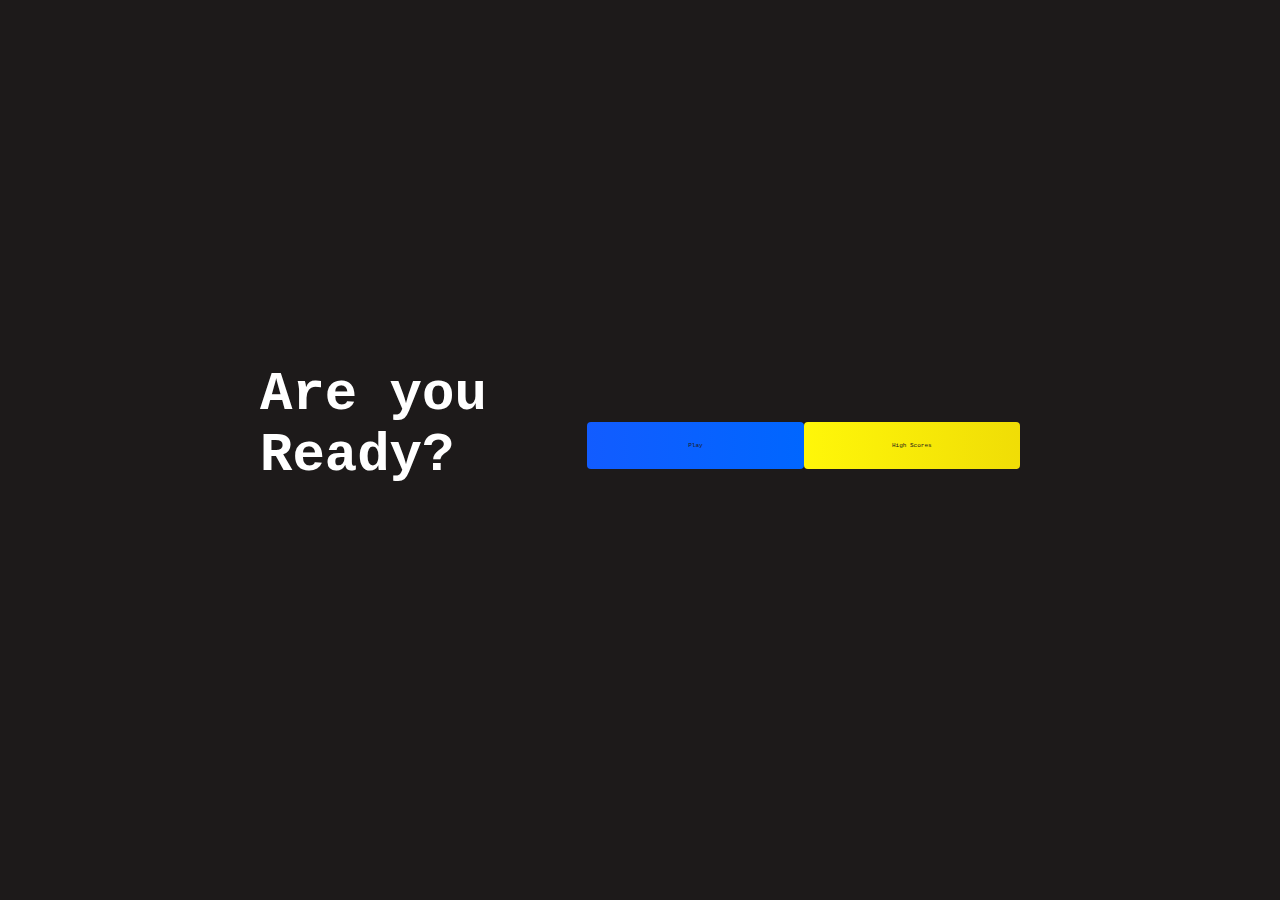
<file: index.html>
<!DOCTYPE html>
<html lang="en">
<head>
    <meta charset="UTF-8">
    <meta http-equiv="X-UA-Compatible" content="IE=edge">
    <meta name="viewport" content="width=device-width, initial-scale=1.0">
    <title>Home Page</title>
    <link rel="stylesheet" href="./style.css">
</head>
<body>
    <div class="container">
        <div id="home" class="flex-column flex-center"></div>
        <h1>Are you Ready?</h1>
        <a href="/game.html" class="btn">Play</a>
        <a href="/highscores.html" id="highscore-btn" class="btn">High Scores<i class="fas-fa-crown"</a>
    </div>
</body>
</html>
</file>
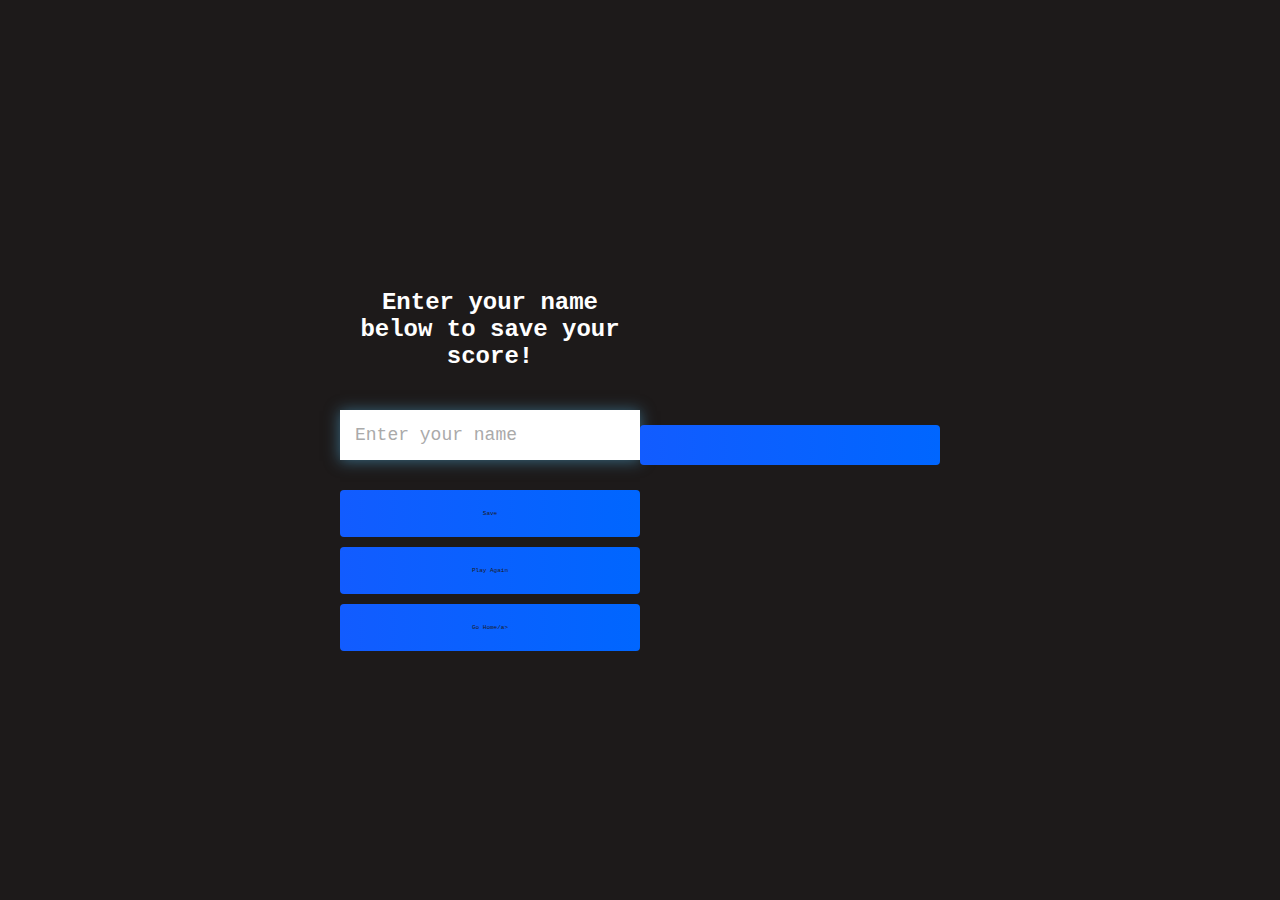
<file: end.html>
<!DOCTYPE html>
<html lang="en">
<head>
    <meta charset="UTF-8">
    <meta http-equiv="X-UA-Compatible" content="IE=edge">
    <meta name="viewport" content="width=device-width, initial-scale=1.0">
    <title>Document</title>
    <link rel="stylesheet" href="./style.css">
</head>
<body>
    <div class="container">
        <div id="end" class="flex-center flex-column">
            <h1 id="finalScore">0</h1>
            <form class="end-form-container">
                <h2 id="end-text">Enter your name below to save your score!</h2>
                <input type="text" name="name" id="username" placeholder="Enter your name">
                <button class="btn" id="saveScoreBtn" type="submit" onclick="saveHighScore(event)" disabled">Save</button>
            </form>
            <a href="./game.html" class="btn">Play Again</a>
            <a href="/" class="btn">Go Home<i class="fas-fa-home"></i>/a>
        </div>
    </div>
    <script src="./end.js"></script>
</body>
</html>
</file>
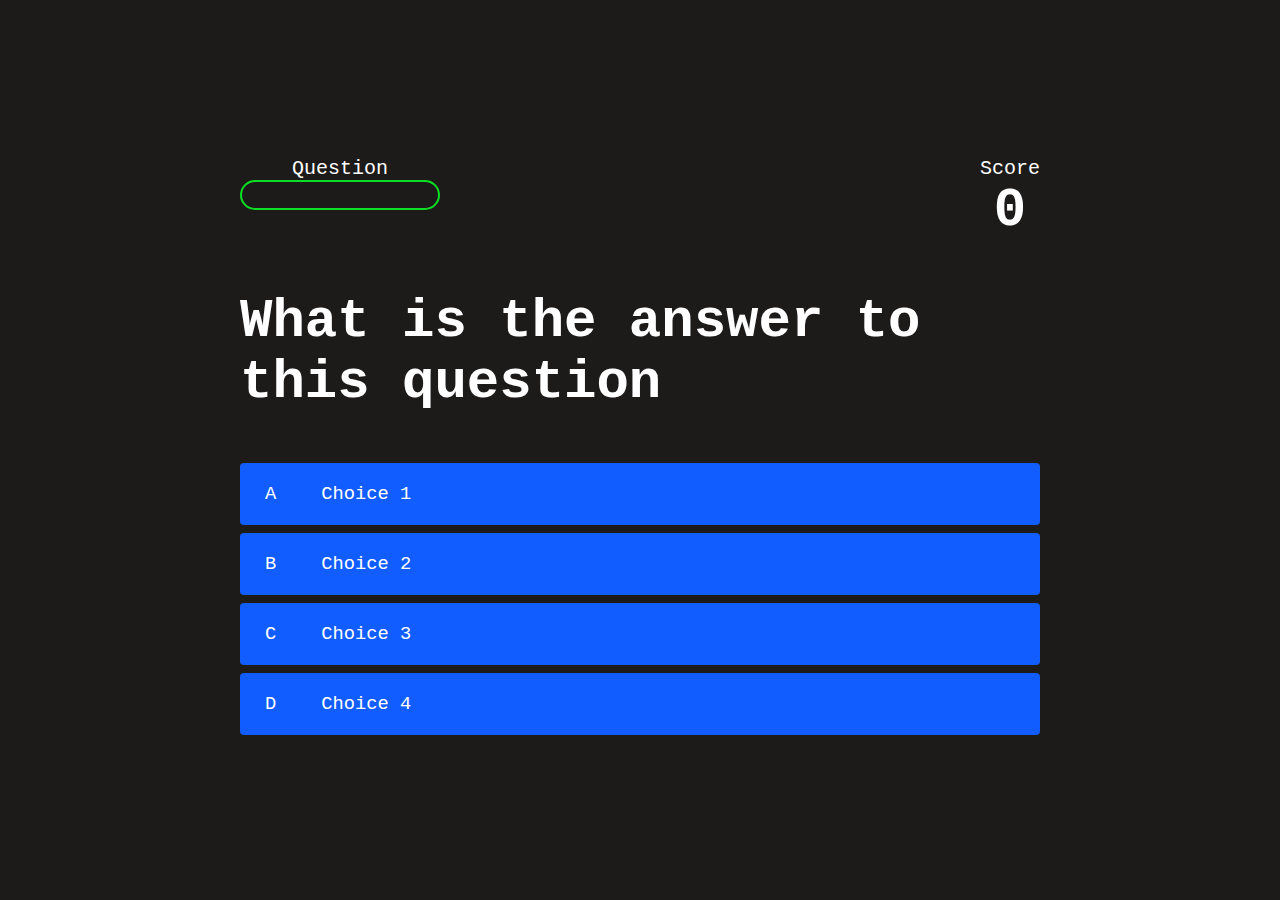
<file: game.html>
<!DOCTYPE html>
<html lang="en">
<head>
    <meta charset="UTF-8">
    <meta http-equiv="X-UA-Compatible" content="IE=edge">
    <meta name="viewport" content="width=device-width, initial-scale=1.0">
    <title>Quiz Page</title>
    <link rel="stylesheet" href="./style.css">
    <link rel="stylesheet" href="./game.css">
</head>
<body>
    <div class="container">
        <div id="game" class="justify-center flex-column">
            <div id="hud">
                <div class="hud-item">
                    <p id="progressText" class="hud-prefix"
                    >Question
                    </p>
                    <div id="progressBar">
                        <div id="progressBarFull"></div>
                    </div>
                </div>
                <div class="hud-item">
                    <p class="hud-prefix">
                        Score
                    </p>
                    <h1 class="hud-main-text" id="score">
                        0
                    </h1>
                </div>
            </div>
            <h1 id="question">What is the answer to this question</h1>
            <div class="choice-container">
                <p class="choice-prefix">A</p>
                <p class="choice-text" data-number="1">Choice 1</p>
            </div>
            <div class="choice-container">
                <p class="choice-prefix">B</p>
                <p class="choice-text" data-number="2">Choice 2</p>
            </div>
            <div class="choice-container">
                <p class="choice-prefix">C</p>
                <p class="choice-text" data-number="3">Choice 3</p>
            </div>
            <div class="choice-container">
                <p class="choice-prefix">D</p>
                <p class="choice-text" data-number="4">Choice 4</p>
            </div>
        </div>
    </div>
    <script src="./game.js"></script>
    
</body>
</html>
</file>
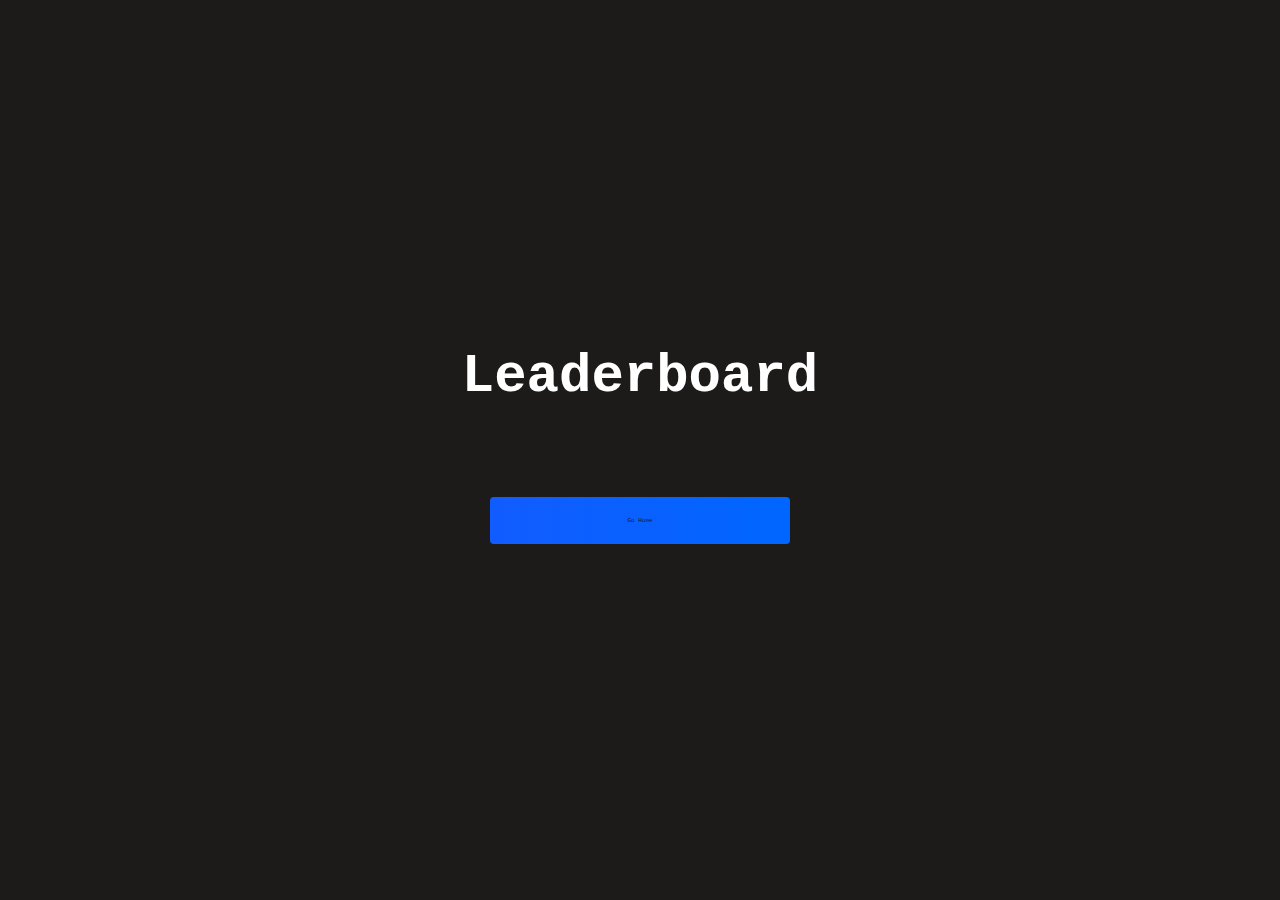
<file: highscores.html>
<!DOCTYPE html>
<html lang="en">
<head>
    <meta charset="UTF-8">
    <meta http-equiv="X-UA-Compatible" content="IE=edge">
    <meta name="viewport" content="width=device-width, initial-scale=1.0">
    <title>High Scores</title>
    <link rel="stylesheet" href="./style.css">
    <link rel="stylesheet" href="./highscores.css">
</head>
<body>
    <div class="container">
        <div id="highScores" class="flex-center flex-column">
            <h1 id="finalScore">Leaderboard</h1>
            <ul id="highScoresList"></ul>
            <a href="/" class="btn">Go Home</a>
        </div>
    </div>
    <script src="./highscores.js"></script>
</body>
</html>
</file>
<file: style.css>
:root {
    background-color: rgb(29, 26, 26);
}
* {
    box-sizing: border-box;
    margin: 0;
    padding: 0;
    font-size: 62.5%;
    font-family: 'Courier New', Courier, monospace;
}
h1 {
    font-size: 5.4rem;
    color: #fff;
    margin-bottom: 5rem;
}
h2 {
    font-size: 4.2rem;
    margin-bottom: 4rem;
}

.container {
    width: 100vw;
    height: 100vh;
    display: flex;
    justify-content: center;
    align-items: center;
    max-width: 80rem;
    margin: 0 auto;
    padding: 2rem;
}
.flex-column {
    display: flex;
    flex-direction: column;
}
.flex-center {
    justify-content: center;
    align-items: center;
}
.justify-center {
    justify-content: center;
}
.text-center {
    text-align: center;
}
.hidden {
    display: none;
}
.btn {
    font: 2.4rem;
    padding: 2rem 0;
    width: 30rem;
    text-align: center;
    margin-bottom: 1rem;
    text-decoration:none;
    color: rgb(29, 26, 26);
    background: linear-gradient(90deg, rgb(18,92,255) 0%,rgb(0, 102,255) 100%);
    border-radius: 4px;

}

.btn:hover {
    cursor: pointer;
    box-shadow: 0 0.4rem 1.4rem 0 rgba(8,114,244,0.6);
    transition: transform 150ms;
    transform: scale(1.03);
}

.btn[:disabled]:hover {
    cursor: not-allowed;
    box-shadow: none;
    transform: none;
}
#highscore-btn {
    background: linear-gradient(90deg, rgb(255,247,9) 0%, rgb(240,221,6) 100%);
}
#highscore-btn:hover {
    box-shadow: 0 0.4rem 1.4rem 0 rgba(255,255,0,0.5);
}
.fa-crown {
    font-size: 2.5rem;
    margin-left: 1rem;
}

/* End Page CSS */

.end-form-container {
    width: 100%;
    display: flex;
    flex-direction: column;
    align-items: center;
    max-width: 30rem;
}

input {
    margin-bottom:  1rem;
    width: 20rem;
    padding: 1.5rem;
    font-size: 1.8rem;
    border: none;
    box-shadow: 0 0.1rem 1.4rem 0 rgba(86,185,235,0.5);
    
}

input::placeholder {
    color: #aaa;
}

#username {
    margin-bottom: 3rem;
    width: 100%;
    outline: none;
}

#end-text {
    font-size:  2.4rem;
    color: #fff;
    text-align: center;
}

#saveScoreBtn {
    border: none;
}

.fa-home {
    margin-left: 1rem;
    font-size: 2rem;
    color: rgb(28,26,26);
}
</file>
<file: game.css>
body {
    color: #fff;

}
.choice-container {
    display: flex;
    margin-bottom: 0.8rem;
    width: 100%;
    border-radius: 4px;
    background: rgb(18, 93, 255);
    font-size: 3rem;
    min-width: 80rem;

}
.choice-container:hover {
    cursor: pointer;
    box-shadow: 0 0.4rem 0 rgba(6, 103, 247, 0.5);
    transform: scale(1.02);
    transform: transform 100ms;
}

.choice-prefix {
    padding: 2rem 2.5rem;
    color: white;
}
.choice-text {
    padding: 2rem;
    width: 100%;
}
.correct {
    background: linear-gradient(32deg, rgba(11,223,36) 0%, rgb(41,232,111) 100%);
}

.incorrect {
    background: linear-gradient(32deg, rgba(230,29,29,1) 0%, rgb(224,11,11, 1) 100%);
}
/* Heads up Display */
#hud {
    display: flex;
    justify-content: space-between;
}
.hud-prefix {
    text-align: center;
    font-size: 2rem;
}
.hud-main-text {
    text-align: center;
}
#progressBar {
    width: 20rem;
    height: 3rem;
    border: 0.2rem solid rgb(11,223,36);
    margin-top: 2 rem;
    border-radius: 50px;
    overflow: hidden;
}
#progressBarFull {
    height: 100%;
    background: rgb(11,223,36);
    width: 0%;
}
@media screen and (max-width: 768px) {
    .choice-container {
        min-width: 40rem;
    }
    
}
</file>
<file: highscores.css>
body {
    color: #fff;
}

#highScoresList {
    list-style : none;
    margin-bottom: 4rem;
}

.high-score {
    font-size: 2.8rem;
    margin-bottom: 0.5rem;
}
</file>
